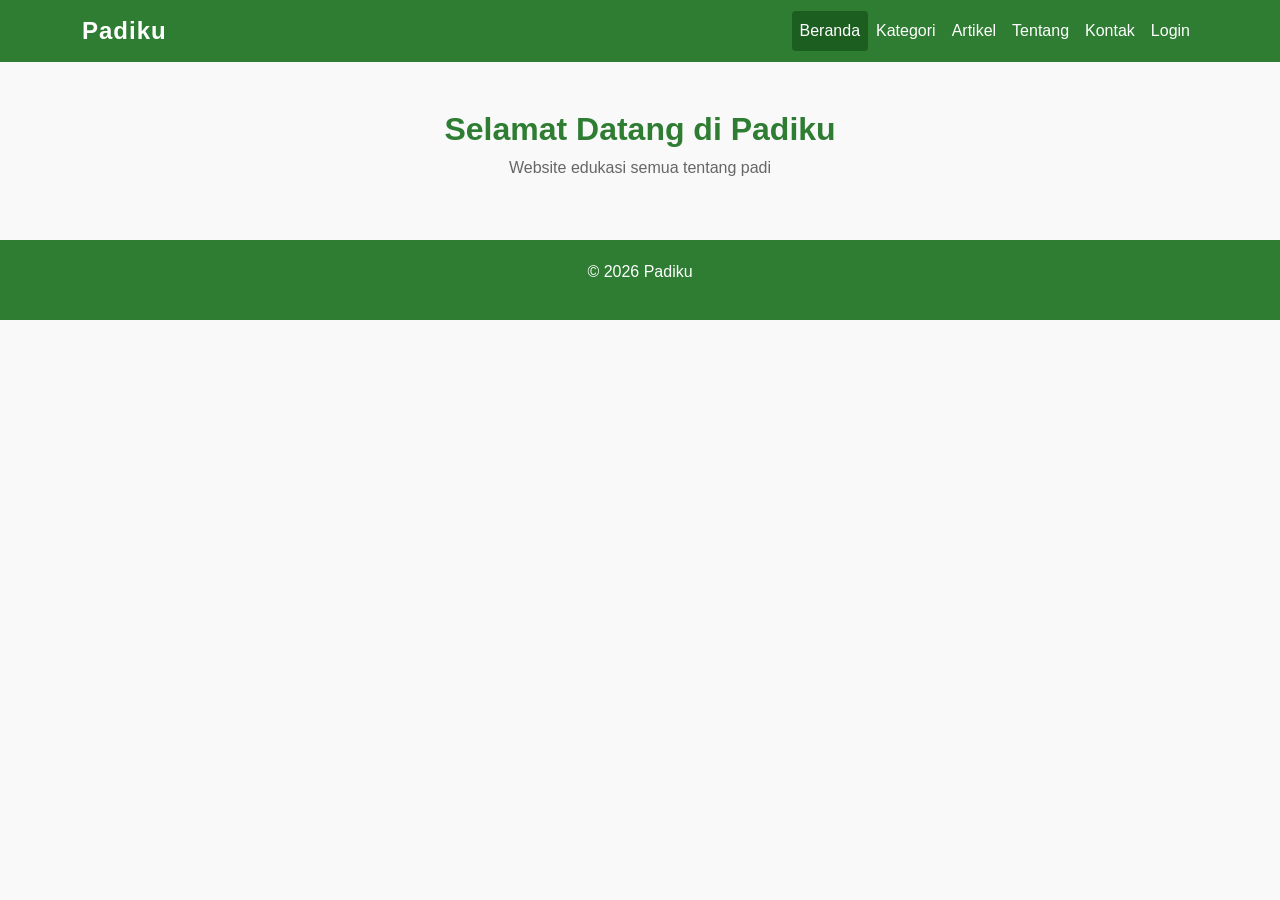
<file: index.html>
<!DOCTYPE html>
<html>
<head>
    <meta charset="UTF-8">
    <meta name="viewport" content="width=device-width, initial-scale=1.0">
    <title>Beranda — Padiku</title>
    <link href="https://cdn.jsdelivr.net/npm/bootstrap@5.3.2/dist/css/bootstrap.min.css" rel="stylesheet">
    <link rel="stylesheet" href="main.css">
</head>

<body>

    <nav class="navbar navbar-expand-lg navbar-dark navbar-padiku">
        <div class="container">
            <a class="navbar-brand" href="index.html">Padiku</a>
            <button class="navbar-toggler" type="button" data-bs-toggle="collapse" data-bs-target="#navMenu">
                <span class="navbar-toggler-icon"></span>
            </button>
            <div class="collapse navbar-collapse" id="navMenu">
                <ul class="navbar-nav ms-auto">
                    <li class="nav-item"><a class="nav-link active" href="index.html">Beranda</a></li>
                    <li class="nav-item"><a class="nav-link" href="kategori.html">Kategori</a></li>
                    <li class="nav-item"><a class="nav-link" href="artikel.html">Artikel</a></li>
                    <li class="nav-item"><a class="nav-link" href="tentang.html">Tentang</a></li>
                    <li class="nav-item"><a class="nav-link" href="kontak.html">Kontak</a></li>
                    <li class="nav-item"><a class="nav-link" href="login.html">Login</a></li>
                </ul>
            </div>
        </div>
    </nav>


    <main class="container my-5">
        <div class="container">
            <div class="page-title">
                <h2>Selamat Datang di Padiku</h2>
                <p>Website edukasi semua tentang padi</p>
            </div>
        </div>
    </main>

    <footer class="site-footer">
        <p>&copy; 2026 Padiku</p>
    </footer>

    <script src="script.js"></script>
    <script src="https://code.jquery.com/jquery-3.6.0.min.js"></script>
    <script src="https://cdn.jsdelivr.net/npm/bootstrap@5.3.2/dist/js/bootstrap.bundle.min.js"></script>

</body>
</html>
</file>
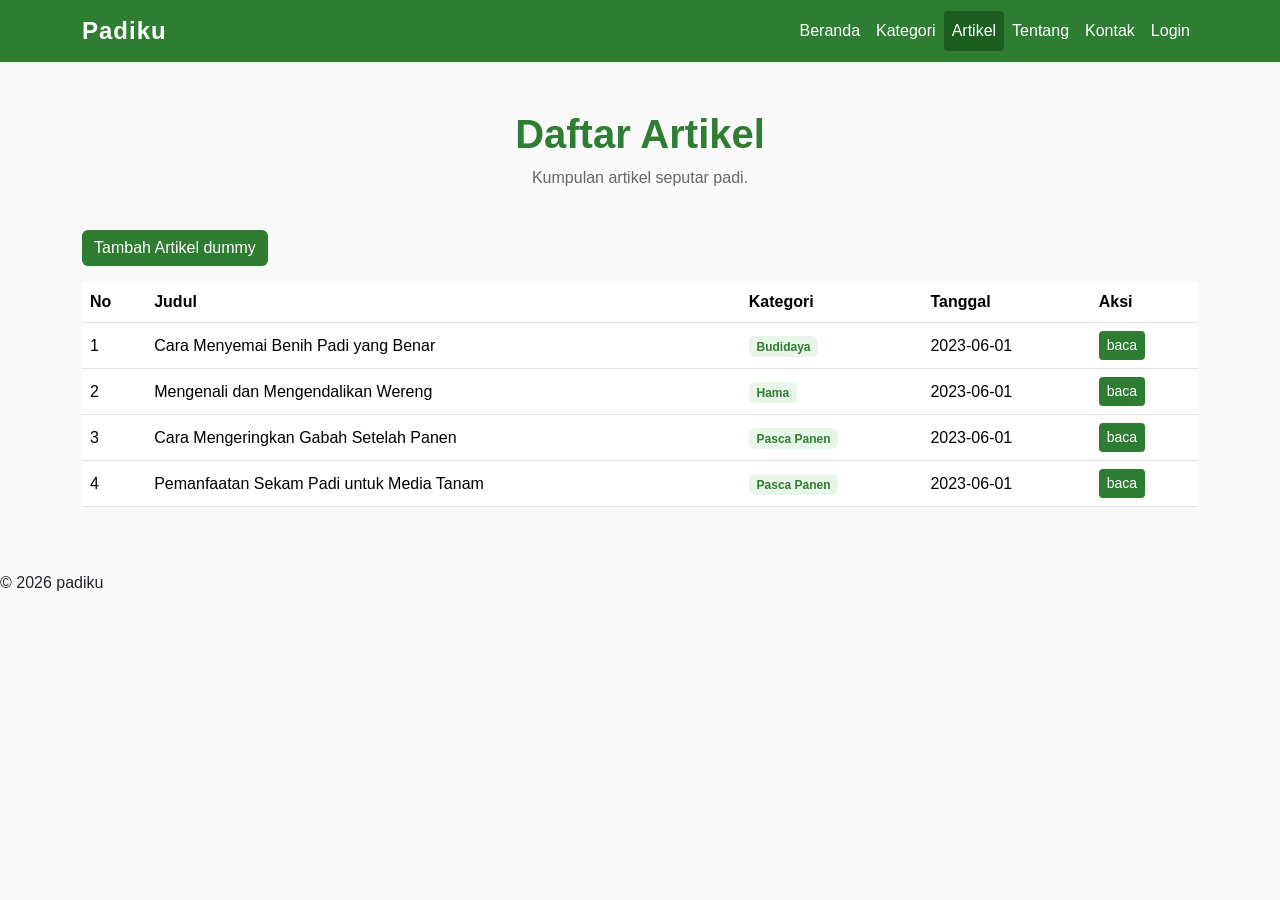
<file: artikel.html>
<!DOCTYPE html>
<html>
<head>
    <meta charset="UTF-8">
    <meta name="viewport" content="width=device-width, initial-scale=1.0">
    <title>Beranda — Padiku</title>
    <link href="https://cdn.jsdelivr.net/npm/bootstrap@5.3.2/dist/css/bootstrap.min.css" rel="stylesheet">
    <link rel="stylesheet" href="main.css">
</head>
<body>
   
    <nav class="navbar navbar-expand-lg navbar-dark navbar-padiku">
        <div class="container">
            <a class="navbar-brand" href="index.html">Padiku</a>
            <button class="navbar-toggler" type="button" data-bs-toggle="collapse" data-bs-target="#navMenu">
                <span class="navbar-toggler-icon"></span>
            </button>
            <div class="collapse navbar-collapse" id="navMenu">
                <ul class="navbar-nav ms-auto">
                    <li class="nav-item"><a class="nav-link" href="index.html">Beranda</a></li>
                    <li class="nav-item"><a class="nav-link" href="kategori.html">Kategori</a></li>
                    <li class="nav-item"><a class="nav-link active" href="artikel.html">Artikel</a></li>
                    <li class="nav-item"><a class="nav-link" href="tentang.html">Tentang</a></li>
                    <li class="nav-item"><a class="nav-link" href="kontak.html">Kontak</a></li>
                    <li class="nav-item"><a class="nav-link" href="login.html">Login</a></li>
                </ul>
            </div>
        </div>
    </nav>

    <main class="container my-5">
        <div class="page-title">
            <h1>Daftar Artikel</h1>
            <p>Kumpulan artikel seputar padi.</p>
        </div>

        <button id="btn-tambah" class="btn btn-padiku mb-3">Tambah Artikel dummy</button>

        <div class="table-responsive">
            <table class="table table-hover table-padiku align-middle">
                <thead>
                    <tr>
                        <th>No</th>
                        <th>Judul</th>
                        <th>Kategori</th>
                        <th>Tanggal</th>
                        <th>Aksi</th>
                    </tr>
                </thead>

                <tbody id="tabel-artikel">
                    
                </tbody>
            </table>
        </div>
    </main>

    <footer>
        <p>&copy; 2026 padiku</p>
    </footer>

    
    <script src="https://code.jquery.com/jquery-3.6.0.min.js"></script>
    <script src="script.js"></script>
    <script src="https://cdn.jsdelivr.net/npm/bootstrap@5.3.2/dist/js/bootstrap.bundle.min.js"></script>
    

</body>
</html>
</file>
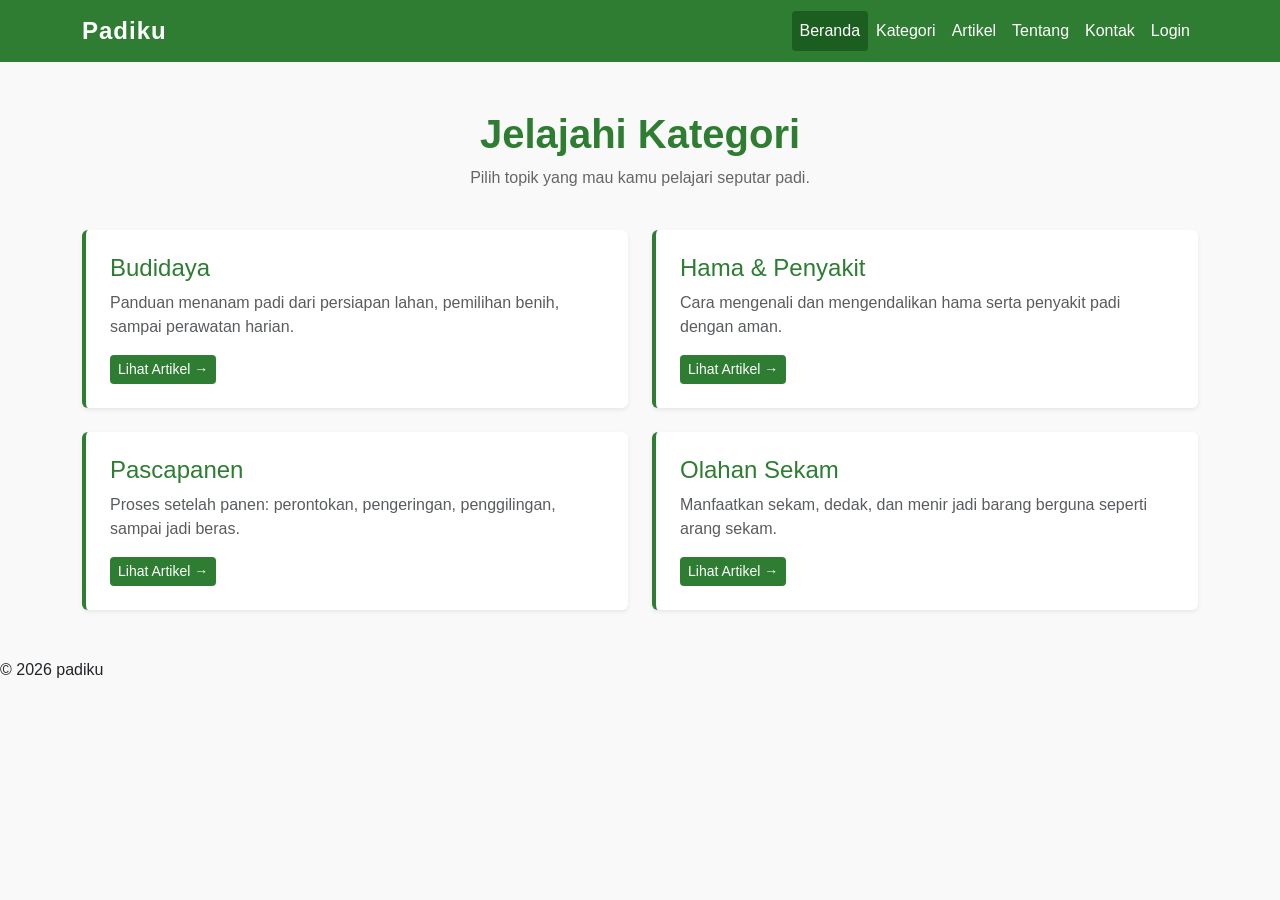
<file: kategori.html>
<!DOCTYPE html>
<html>
<head>
    <meta charset="UTF-8">
    <meta name="viewport" content="width=device-width, initial-scale=1.0">
    <title>Padiku</title>
     <link href="https://cdn.jsdelivr.net/npm/bootstrap@5.3.2/dist/css/bootstrap.min.css" rel="stylesheet">
    <link rel="stylesheet" href="main.css">    
</head>
<body>
   
    <nav class="navbar navbar-expand-lg navbar-dark navbar-padiku">
        <div class="container">
            <a class="navbar-brand" href="index.html">Padiku</a>
            <button class="navbar-toggler" type="button" data-bs-toggle="collapse" data-bs-target="#navMenu">
                <span class="navbar-toggler-icon"></span>
            </button>
            <div class="collapse navbar-collapse" id="navMenu">
                <ul class="navbar-nav ms-auto">
                    <li class="nav-item"><a class="nav-link active" href="index.html">Beranda</a></li>
                    <li class="nav-item"><a class="nav-link" href="kategori.html">Kategori</a></li>
                    <li class="nav-item"><a class="nav-link" href="artikel.html">Artikel</a></li>
                    <li class="nav-item"><a class="nav-link" href="tentang.html">Tentang</a></li>
                    <li class="nav-item"><a class="nav-link" href="kontak.html">Kontak</a></li>
                    <li class="nav-item"><a class="nav-link" href="login.html">Login</a></li>
                </ul>
            </div>
        </div>
    </nav>


    <main class="container my-5">
        <div class="page-title">
            <h1>Jelajahi Kategori</h1>
            <p>Pilih topik yang mau kamu pelajari seputar padi.</p>
        </div>

        <div class="row g-4">
            <div class="col-md-6">
                <div class="card card-padiku h-100 shadow-sm">
                    <div class="card-body p-4">
                        <h4>Budidaya</h4>
                        <p class="text-muted">Panduan menanam padi dari persiapan lahan, pemilihan benih, sampai perawatan harian.</p>
                        <a href="artikel.html" class="btn btn-padiku btn-sm">Lihat Artikel →</a>
                    </div>
                </div>
            </div>

            <div class="col-md-6">
                <div class="card card-padiku h-100 shadow-sm">
                    <div class="card-body p-4">
                        <h4>Hama &amp; Penyakit</h4>
                        <p class="text-muted">Cara mengenali dan mengendalikan hama serta penyakit padi dengan aman.</p>
                        <a href="artikel.html" class="btn btn-padiku btn-sm">Lihat Artikel →</a>
                    </div>
                </div>
            </div>

            <div class="col-md-6">
                <div class="card card-padiku h-100 shadow-sm">
                    <div class="card-body p-4">
                        <h4>Pascapanen</h4>
                        <p class="text-muted">Proses setelah panen: perontokan, pengeringan, penggilingan, sampai jadi beras.</p>
                        <a href="artikel.html" class="btn btn-padiku btn-sm">Lihat Artikel →</a>
                    </div>
                </div>
            </div>

            <div class="col-md-6">
                <div class="card card-padiku h-100 shadow-sm">
                    <div class="card-body p-4">
                        <h4>Olahan Sekam</h4>
                        <p class="text-muted">Manfaatkan sekam, dedak, dan menir jadi barang berguna seperti arang sekam.</p>
                        <a href="artikel.html" class="btn btn-padiku btn-sm">Lihat Artikel →</a>
                    </div>
                </div>
            </div>
        </div>
    </main>

    <footer>
        <p>&copy; 2026 padiku</p>
    </footer>

    <script src="https://cdn.jsdelivr.net/npm/bootstrap@5.3.2/dist/js/bootstrap.bundle.min.js"></script>

</body>
</html>
</file>
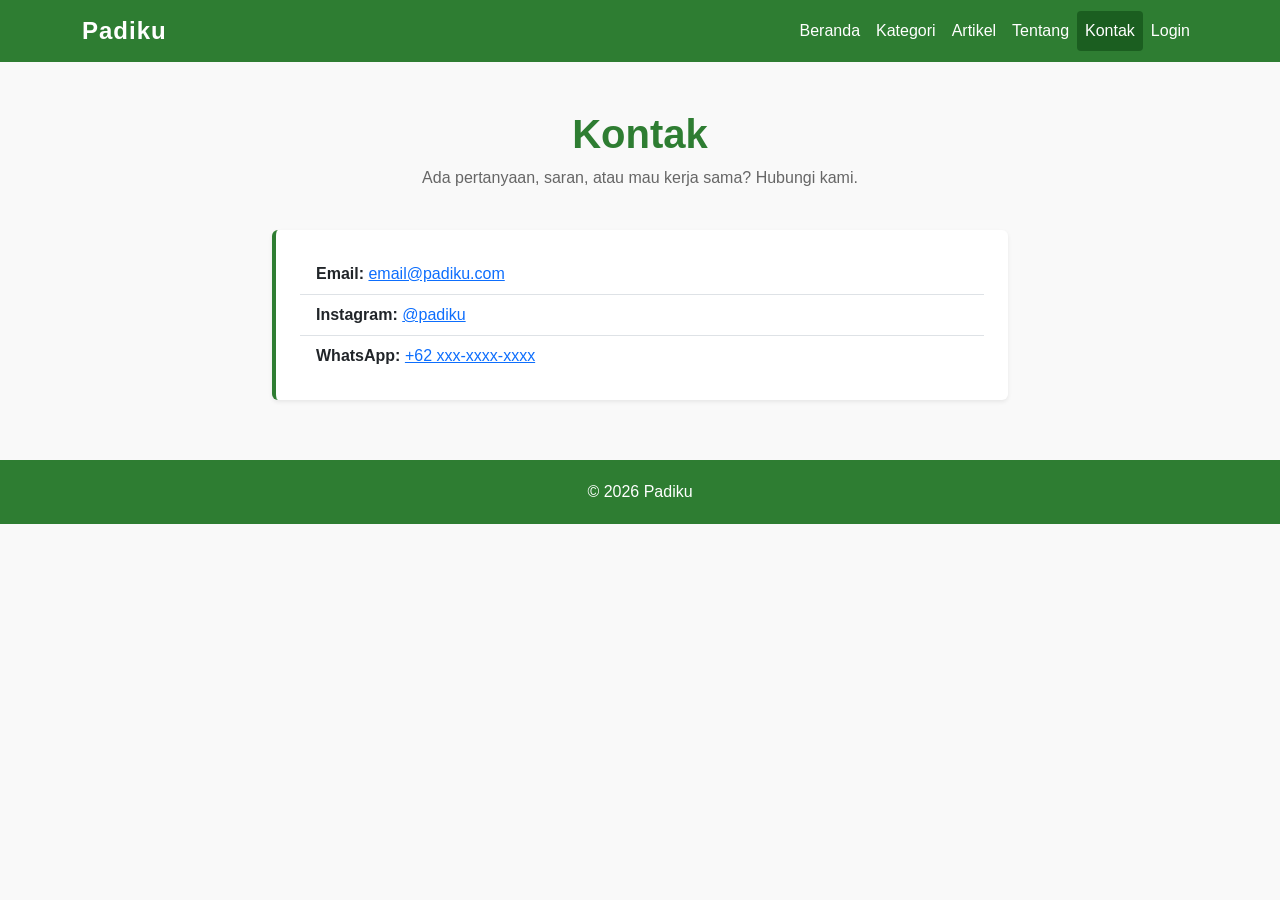
<file: kontak.html>
<!DOCTYPE html>
<html lang="id">
<head>
    <meta charset="UTF-8">
    <meta name="viewport" content="width=device-width, initial-scale=1.0">
    <title>Kontak — Padiku</title>
    <link href="https://cdn.jsdelivr.net/npm/bootstrap@5.3.2/dist/css/bootstrap.min.css" rel="stylesheet">
    <link rel="stylesheet" href="main.css">
</head>
<body>

    <nav class="navbar navbar-expand-lg navbar-dark navbar-padiku">
        <div class="container">
            <a class="navbar-brand" href="index.html">Padiku</a>
            <button class="navbar-toggler" type="button" data-bs-toggle="collapse" data-bs-target="#navMenu">
                <span class="navbar-toggler-icon"></span>
            </button>
            <div class="collapse navbar-collapse" id="navMenu">
                <ul class="navbar-nav ms-auto">
                    <li class="nav-item"><a class="nav-link" href="index.html">Beranda</a></li>
                    <li class="nav-item"><a class="nav-link" href="kategori.html">Kategori</a></li>
                    <li class="nav-item"><a class="nav-link" href="artikel.html">Artikel</a></li>
                    <li class="nav-item"><a class="nav-link" href="tentang.html">Tentang</a></li>
                    <li class="nav-item"><a class="nav-link active" href="kontak.html">Kontak</a></li>
                    <li class="nav-item"><a class="nav-link" href="login.html">Login</a></li>
                </ul>
            </div>
        </div>
    </nav>

    <main class="container my-5">
        <div class="page-title">
            <h1>Kontak</h1>
            <p>Ada pertanyaan, saran, atau mau kerja sama? Hubungi kami.</p>
        </div>

        <div class="row justify-content-center">
            <div class="col-md-8">
                <div class="card card-padiku shadow-sm">
                    <div class="card-body p-4">
                        <ul class="list-group list-group-flush">
                            <li class="list-group-item">
                                <strong>Email:</strong> <a href="mailto:email@padiku.com">email@padiku.com</a>
                            </li>
                            <li class="list-group-item">
                                <strong>Instagram:</strong> <a href="#">@padiku</a>
                            </li>
                            <li class="list-group-item">
                                <strong>WhatsApp:</strong> <a href="#">+62 xxx-xxxx-xxxx</a>
                            </li>
                        </ul>
                    </div>
                </div>
            </div>
        </div>
    </main>

    <footer class="site-footer">
        <p class="mb-0">&copy; 2026 Padiku</p>
    </footer>

    <script src="https://cdn.jsdelivr.net/npm/bootstrap@5.3.2/dist/js/bootstrap.bundle.min.js"></script>
</body>
</html>
</file>
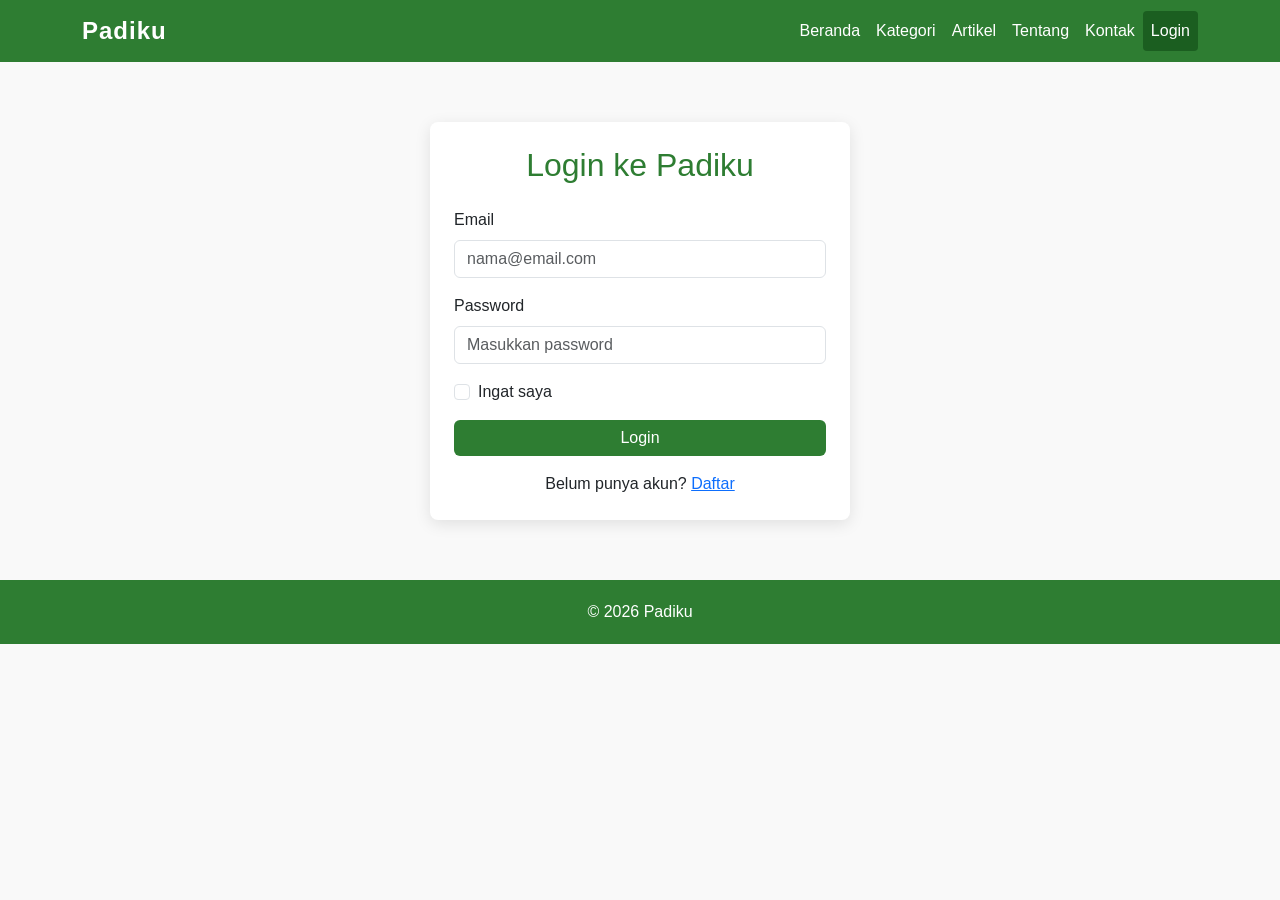
<file: login.html>
<!DOCTYPE html>
<html>
<head>
    <meta charset="UTF-8">
    <meta name="viewport" content="width=device-width, initial-scale=1.0">
    <title>Login — Padiku</title>
    <link href="https://cdn.jsdelivr.net/npm/bootstrap@5.3.2/dist/css/bootstrap.min.css" rel="stylesheet">
    <link rel="stylesheet" href="main.css">
</head>
<body>

    <nav class="navbar navbar-expand-lg navbar-dark navbar-padiku">
        <div class="container">
            <a class="navbar-brand" href="index.html">Padiku</a>
            <button class="navbar-toggler" type="button" data-bs-toggle="collapse" data-bs-target="#navMenu">
                <span class="navbar-toggler-icon"></span>
            </button>
            <div class="collapse navbar-collapse" id="navMenu">
                <ul class="navbar-nav ms-auto">
                    <li class="nav-item"><a class="nav-link" href="index.html">Beranda</a></li>
                    <li class="nav-item"><a class="nav-link" href="kategori.html">Kategori</a></li>
                    <li class="nav-item"><a class="nav-link" href="artikel.html">Artikel</a></li>
                    <li class="nav-item"><a class="nav-link" href="tentang.html">Tentang</a></li>
                    <li class="nav-item"><a class="nav-link" href="kontak.html">Kontak</a></li>
                    <li class="nav-item"><a class="nav-link active" href="login.html">Login</a></li>
                </ul>
            </div>
        </div>
    </nav>

    <main class="container">
        <div class="card login-card">
            <div id="alert-login" class="alert alert-danger" style="display: none;">
                email atau password tidak boleh.
            </div>
            <div class="card-body p-4">
                <h2>Login ke Padiku</h2>
                <form id="form-login">
                    <div class="mb-3">
                        <label for="email" class="form-label">Email</label>
                        <input type="email" class="form-control" id="input-email" placeholder="nama@email.com">
                    </div>

                    <div class="mb-3">
                        <label for="password" class="form-label">Password</label>
                        <input type="password" class="form-control" id="input-password" placeholder="Masukkan password">
                    </div>

                    <div class="mb-3 form-check">
                        <input type="checkbox" class="form-check-input" id="ingat">
                        <label class="form-check-label" for="ingat">Ingat saya</label>
                    </div>

                    <button type="submit" class="btn btn-padiku w-100">Login</button>
                </form>
                <p class="text-center mt-3 mb-0">
                    Belum punya akun? <a href="#">Daftar</a>
                </p>
            </div>
        </div>
    </main>

    <footer class="site-footer">
        <p class="mb-0">&copy; 2026 Padiku</p>
    </footer>


    <script src="https://code.jquery.com/jquery-3.6.0.min.js"></script>
    <script src="script.js"></script>
    <script src="https://cdn.jsdelivr.net/npm/bootstrap@5.3.2/dist/js/bootstrap.bundle.min.js"></script>

</body>
</html>
</file>
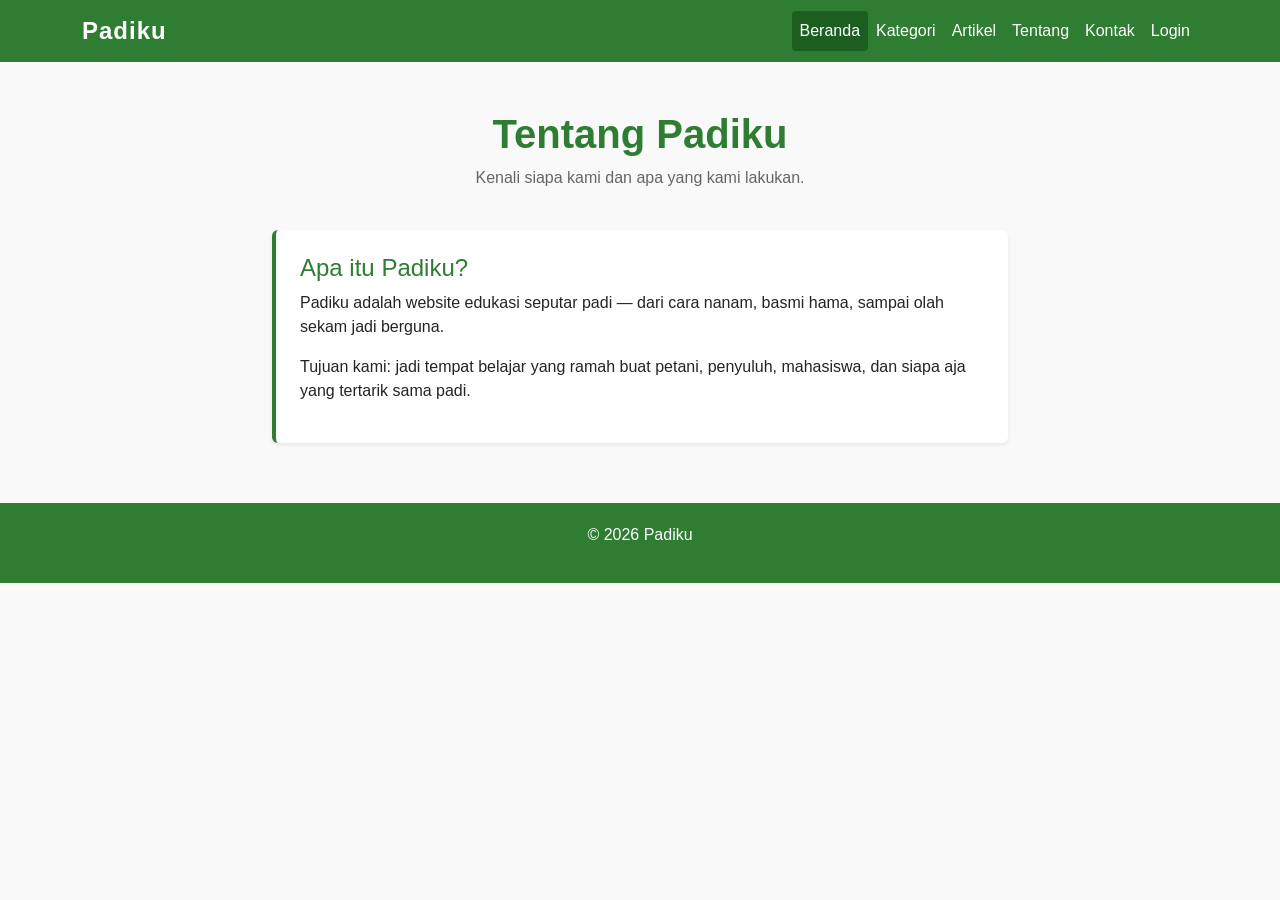
<file: tentang.html>
<!DOCTYPE html>
<html>
<head>
    <meta charset="UTF-8">
    <meta name="viewport" content="width=device-width, initial-scale=1.0">
    <title>Beranda — Padiku</title>
    <link href="https://cdn.jsdelivr.net/npm/bootstrap@5.3.2/dist/css/bootstrap.min.css" rel="stylesheet">
    <link rel="stylesheet" href="main.css">
</head>

<body>

    <nav class="navbar navbar-expand-lg navbar-dark navbar-padiku">
        <div class="container">
            <a class="navbar-brand" href="index.html">Padiku</a>
            <button class="navbar-toggler" type="button" data-bs-toggle="collapse" data-bs-target="#navMenu">
                <span class="navbar-toggler-icon"></span>
            </button>
            <div class="collapse navbar-collapse" id="navMenu">
                <ul class="navbar-nav ms-auto">
                    <li class="nav-item"><a class="nav-link active" href="index.html">Beranda</a></li>
                    <li class="nav-item"><a class="nav-link" href="kategori.html">Kategori</a></li>
                    <li class="nav-item"><a class="nav-link" href="artikel.html">Artikel</a></li>
                    <li class="nav-item"><a class="nav-link" href="tentang.html">Tentang</a></li>
                    <li class="nav-item"><a class="nav-link" href="kontak.html">Kontak</a></li>
                    <li class="nav-item"><a class="nav-link" href="login.html">Login</a></li>
                </ul>
            </div>
        </div>
    </nav>


    <main class="container my-5">
        <div class="page-title">
            <h1>Tentang Padiku</h1>
            <p>Kenali siapa kami dan apa yang kami lakukan.</p>
        </div>

        <div class="row justify-content-center">
            <div class="col-md-8">
                <div class="card card-padiku shadow-sm">
                    <div class="card-body p-4">
                        <h4>Apa itu Padiku?</h4>
                        <p>Padiku adalah website edukasi seputar padi — dari cara nanam, basmi hama, sampai olah sekam jadi berguna.</p>
                        <p>Tujuan kami: jadi tempat belajar yang ramah buat petani, penyuluh, mahasiswa, dan siapa aja yang tertarik sama padi.</p>
                    </div>
                </div>
            </div>
        </div>
    </main>

    <footer class="site-footer">
        <p>&copy; 2026 Padiku</p>
    </footer>

    <script src="https://cdn.jsdelivr.net/npm/bootstrap@5.3.2/dist/js/bootstrap.bundle.min.js"></script>

</body>
</html>
</file>
<file: main.css>
:root {
    --warna-utama: #2e7d32;
    --warna-utama-gelap: #1b5e20;
    --warna-teks-muda: #666666;
}

body {
    font-family: 'Segoe UI', Tahoma, Arial, sans-serif;
    background-color: #f9f9f9;
}


.navbar-padiku {
    background-color: var(--warna-utama) !important;
}

.navbar-padiku .navbar-brand {
    color: #ffffff !important;
    font-weight: 700;
    font-size: 24px;
    letter-spacing: 1px;
}

.navbar-padiku .nav-link {
    color: #ffffff !important;
}

.navbar-padiku .nav-link:hover {
    background-color: rgba(255, 255, 255, 0.2);
    border-radius: 4px;
}

.navbar-padiku .nav-link.active {
    background-color: var(--warna-utama-gelap);
    border-radius: 4px;
}


.page-title {
    text-align: center;
    margin-bottom: 40px;
}

.page-title h1,
.page-title h2 {
    color: var(--warna-utama);
    font-weight: 700;
}

.page-title p {
    color: var(--warna-teks-muda);
}


.card-padiku {
    border: none;
    border-left: 4px solid var(--warna-utama);
    transition: transform 0.2s, box-shadow 0.2s;
}

.card-padiku:hover {
    transform: translateY(-4px);
    box-shadow: 0 6px 16px rgba(0, 0, 0, 0.12) !important;
}

.card-padiku h4,
.card-padiku h5 {
    color: var(--warna-utama);
}


.btn-padiku {
    background-color: var(--warna-utama);
    color: #ffffff;
    border: none;
}

.btn-padiku:hover {
    background-color: var(--warna-utama-gelap);
    color: #ffffff;
}


.site-footer {
    background-color: var(--warna-utama);
    color: #ffffff;
    text-align: center;
    padding: 20px;
    margin-top: 60px;
}


.table-padiku thead {
    background-color: var(--warna-utama);
    color: #ffffff;
}


.login-card {
    max-width: 420px;
    margin: 60px auto;
    border: none;
    box-shadow: 0 4px 16px rgba(0, 0, 0, 0.1);
    border-radius: 8px;
}

.login-card h2 {
    color: var(--warna-utama);
    text-align: center;
    margin-bottom: 24px;
}

.badge-padiku {
    background-color: #e8f5e9;
    color: var(--warna-utama);
    font-weight: 600;
}


@media (max-width: 768px) {
    .navbar-padiku .navbar-brand {
        font-size: 20px;
    }

    .page-title h1,
    .page-title h2 {
        font-size: 22px;
    }
}
</file>
